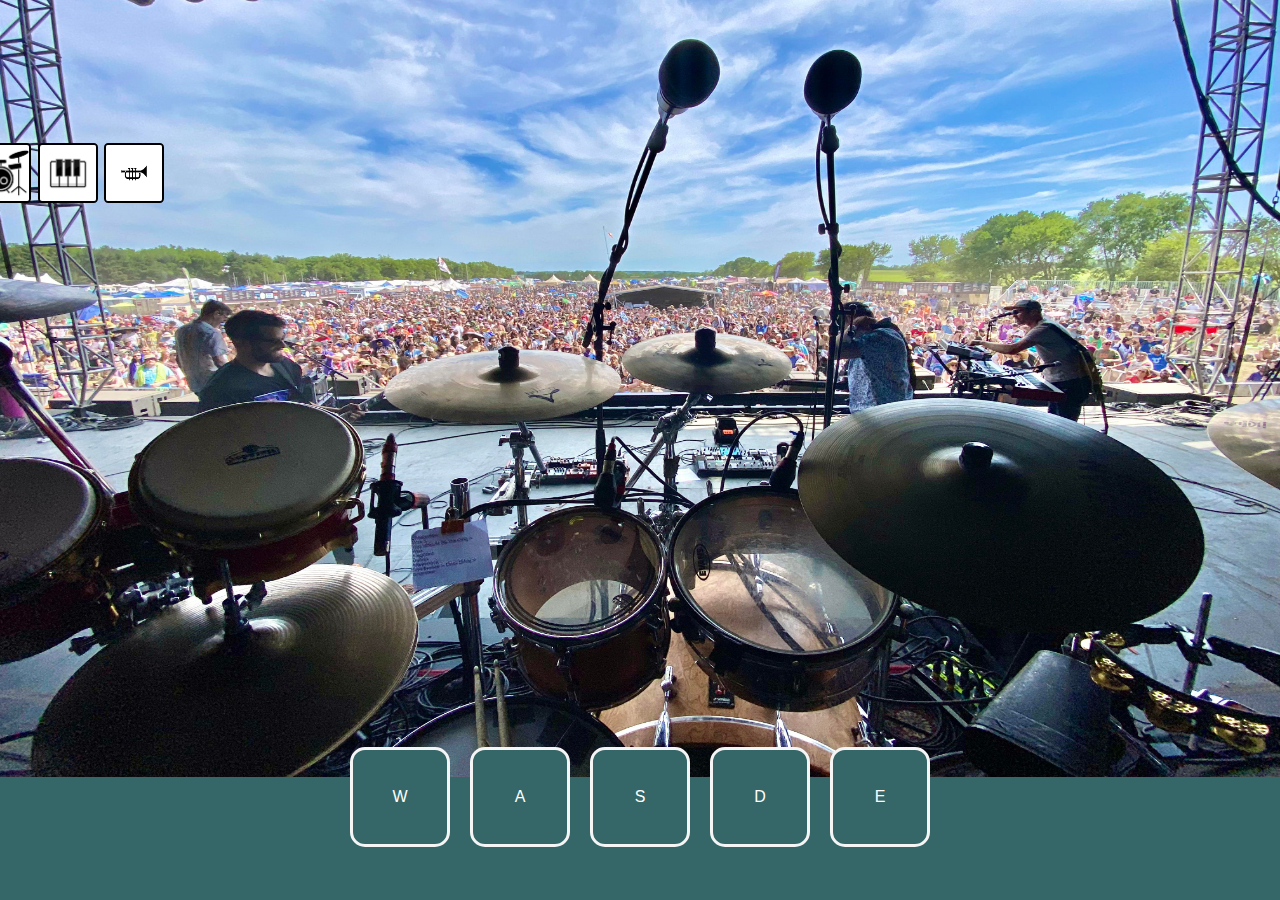
<file: index.html>
<!DOCTYPE html>
<html lang="nl">

<head>
    <meta charset="UTF-8">
    <meta name="viewport" content="width=device-width, initial-scale=1.0">
    <title>Drums</title>
    <link rel="stylesheet" href="style.css">
</head>

<body class="drummer">
    <header>
        <nav>
            <ul>
                <li><a href="#"><img src="images/drumsicon.png" alt="drums icoon"></a></li>
                <li><a href="piano.html"><img src="images/pianoicon.png" alt="piano icoon"></a></li>
                <li><a href="trompet.html"><img src="images/trumpeticon.png" alt="trompet icoon"></a></li>
    
            </ul>
        </nav>
    </header>
    <img class="foto" src="images/drumsss.jpg" alt="drummer">
    <div id="drums">
        <div class="dkey" data-key="W"><span>W</span><audio id="W" src="audio/kick-drum-107_C_major.wav"
                data-key="W"></audio></div>
        <div class="dkey" data-key="A"><span>A</span><audio id="A" src="audio/kick-drum-116.wav" data-key="A"></audio>
        </div>
        <div class="dkey" data-key="S"><span>S</span><audio id="S" src="audio/rdo-hat_C_major.wav" data-key="S"></audio>
        </div>
        <div class="dkey" data-key="D"><span>D</span><audio id="D" src="audio/rough-dubstep-snare_130bpm.wav"
                data-key="D"></audio></div>
        <div class="dkey" data-key="E"><span>E</span><audio id="E" src="audio/snare-tight.wav" data-key="E"></audio>
        </div>
    </div>
    <script src="script.js"></script>
</body>

<!--Ik heb deze website: https://hackr.io/blog/how-to-build-a-javascript-drum-kit#javascript-drum-kit-web-app-full-source-code als inspiratie gebruikt om mijn website te maken. 
    Om problemen die ontstonden met het maken van meerder pagina's heb ik verschillende bronnen gebruikt, maar daar van heb ik niks direct overgenomen
Drum icoon: https://www.flaticon.com/free-icon/drums_2884355
Piano icoon: https://www.google.com/search?sca_esv=f8e627ae2765b515&rlz=1C1VDKB_nlNL1044NL1044&sxsrf=ACQVn0-ODVOUVaUZlAyZbMust84PyQISzw:1711326743205&q=piano+icon&tbm=isch&source=lnms&prmd=ivnbz&sa=X&ved=2ahUKEwjy9v30lI6FAxU_xQIHHTu2A2UQ0pQJegQIDxAB&biw=1920&bih=945&dpr=1#imgrc=fs01mrtImQloFM
Trompet icoon: https://www.creativefabrica.com/nl/product/trumpet-icon-vector-2/
-->

</html>
</file>
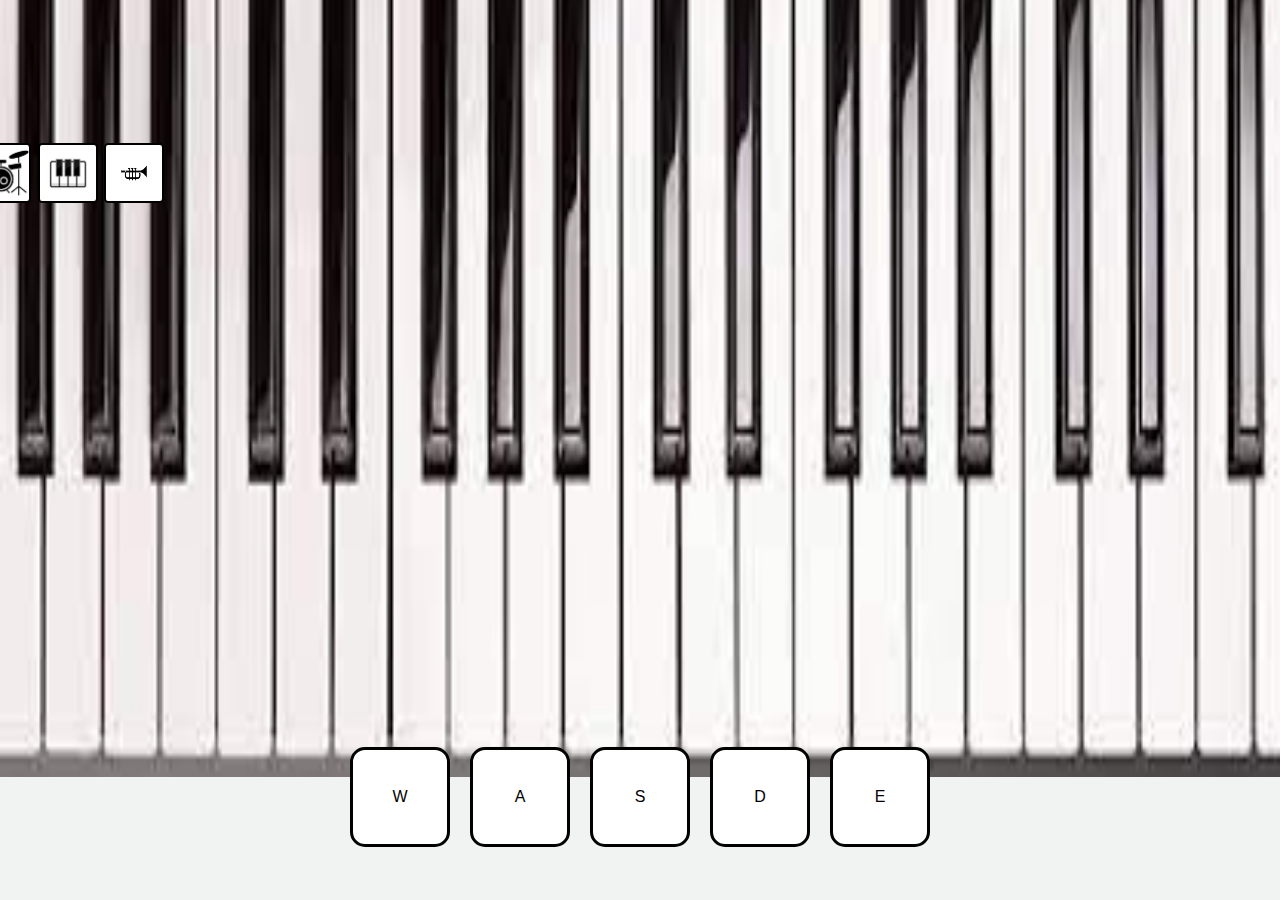
<file: piano.html>
<!DOCTYPE html>
<html lang="nl">
<head>
    <meta charset="UTF-8">
    <meta name="viewport" content="width=device-width, initial-scale=1.0">
    <title>Piano</title>
    <link rel="stylesheet" href="style.css">
</head>

<body class="pianist">
    <header>
        <nav>
            <ul>
                <li><a href="index.html"><img src="images/drumsicon.png" alt="drums icoon"></a></li>
                <li><a href="#"><img src="images/pianoicon.png" alt="piano icoon"></a></li>
                <li><a href="trompet.html"><img src="images/trumpeticon.png" alt="trompet icoon"></a></li>
    
            </ul>
        </nav>
    </header>
    
    <img class="foto" src="images/pianooo.jpg" alt="piano">

    <div id="pianos">
        <div class="pkey" data-key="W"><span>W</span><audio id="W" src="audio/a6-82015.mp3"
                data-key="W"></audio></div>
        <div class="pkey" data-key="A"><span>A</span><audio id="A" src="audio/b6-82017.mp3" data-key="A"></audio>
        </div>
        <div class="pkey" data-key="S"><span>S</span><audio id="S" src="audio/c6-82019.mp3" data-key="S"></audio>
        </div>
        <div class="pkey" data-key="D"><span>D</span><audio id="D" src="audio/d6-82018.mp3"
                data-key="D"></audio></div>
        <div class="pkey" data-key="E"><span>E</span><audio id="E" src="audio/e6-82016.mp3" data-key="E"></audio>
        </div>
    </div>

    <script src="script.js"></script>
</body>
</html>
</file>
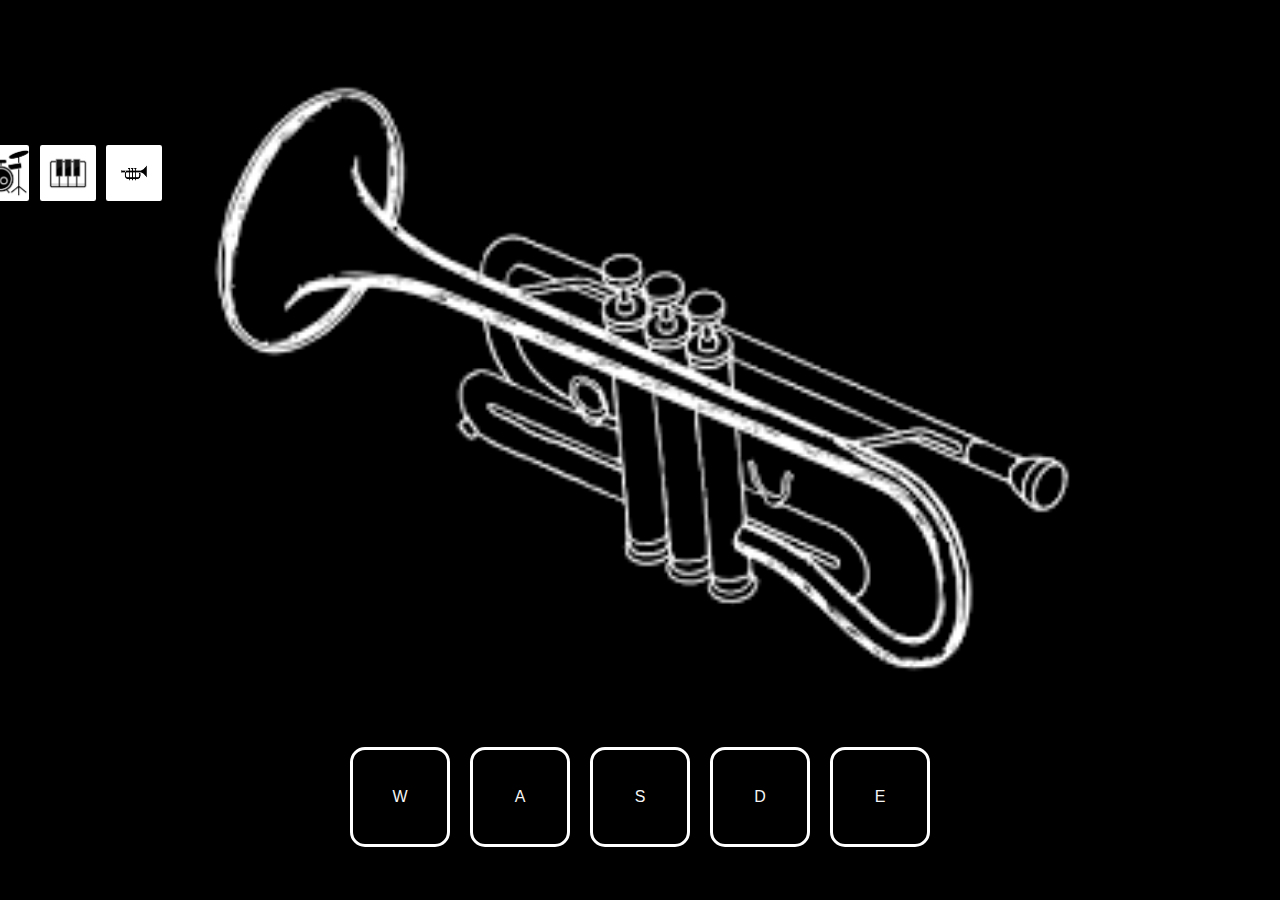
<file: trompet.html>
<!DOCTYPE html>
<html lang="nl">
<head>
    <meta charset="UTF-8">
    <meta name="viewport" content="width=device-width, initial-scale=1.0">
    <title>Trompet</title>
    <link rel="stylesheet" href="style.css">
</head>

<body class="trompettist">
    <header>
        <nav>
            <ul>
                <li><a href="index.html"><img src="images/drumsicon.png" alt="drums icoon"></a></li>
                <li><a href="piano.html"><img src="images/pianoicon.png" alt="piano icoon"></a></li>
                <li><a href="#"><img src="images/trumpeticon.png" alt="trompet icoon"></a></li>
    
            </ul>
        </nav>
    </header>
    <img class="trompetfoto" src="images/trompettt.png" alt="trompet">

    <div id="trompetten">
        <div class="tkey" data-key="W"><span>W</span><audio id="W" src="audio/20220-Mute_Trumpet-31_A_BPM_100.wav"
                data-key="W"></audio></div>
        <div class="tkey" data-key="A"><span>A</span><audio id="A" src="audio/20176-Mute_Trumpet-11_B_BPM_95.wav" data-key="A"></audio>
        </div>
        <div class="tkey" data-key="S"><span>S</span><audio id="S" src="audio/20279-Mute_Trumpet-33_C_BPM_100.wav" data-key="S"></audio>
        </div>
        <div class="tkey" data-key="D"><span>D</span><audio id="D" src="audio/20043-Mute_Trumpet-46_D_BPM_108.wav"
                data-key="D"></audio></div>
        <div class="tkey" data-key="E"><span>E</span><audio id="E" src="audio/20180-Mute_Trumpet-12_E_BPM_99.wav" data-key="E"></audio>
        </div>
    </div>

    <script src="script.js"></script>
</body>
</html>
</file>
<file: style.css>
* {
    margin: 0;
    padding: 0;
    box-sizing: border-box;
}

header {
    display: flex;
    position: absolute;
    flex-direction: row;
    justify-content: center;
    margin-top: -50%;
    margin-left: -90%;
}

body.drummer {
    font-family: Arial, Helvetica, sans-serif;
    display: flex;
    justify-content: center;
    align-items: center;
    height: 100vh;
    width: 100vw;
    background-repeat: no-repeat;
    background-color: #356769;
    color: rgb(255, 255, 255);
}

body.pianist {
    font-family: Arial, Helvetica, sans-serif;
    display: flex;
    flex-direction: row;
    justify-content: center;
    align-items: center;
    height: 100vh;
    height: 100vh;
    width: 100vw;
    background-repeat: no-repeat;
    background-color: #f1f3f3;
    color: rgb(0, 0, 0);
}

body.trompettist {
    font-family: Arial, Helvetica, sans-serif;
    display: flex;
    justify-content: center;
    align-items: center;
    height: 100vh;
    width: 100vw;
    background-repeat: no-repeat;
    color: whitesmoke;
    background-color: black;
}

#drums {
    margin-bottom: -18%;
    display: flex;
    flex-direction: row;
    gap: 20px;
}

.dkey {
    border: solid whitesmoke;
    background-color: #356769;
    border-radius: 15px;
    padding: 20px;
    display: flex;
    margin-top: 80%;
    justify-content: center;
    align-items: center;
    width: 100px;
    height: 100px;
    text-transform: uppercase;
    cursor: pointer;
}

.dkey.active {
    transform: scale(1.2);
    border-color: #0dbeca;
    box-shadow: 0 0 10px #0dbeca;
    color: #0dbeca;
}

.dkey:active,
.dkey:focus {
    outline: none;
    transform: scale(0.95);
}

#pianos {
    margin-bottom: -18%;
    display: flex;
    flex-direction: row;
    gap: 20px;
}

.pkey {
    border: solid rgb(0, 0, 0);
    background-color: rgb(255, 255, 255);
    border-radius: 15px;
    padding: 20px;
    display: flex;
    margin-top: 80%;
    justify-content: center;
    align-items: center;
    width: 100px;
    height: 100px;
    text-transform: uppercase;
    cursor: pointer;
}

.pkey.active {
    transform: scale(1.2);
    border-color: #000000;
    box-shadow: 0 0 10px #000000;
    color: #000000;
}

.pkey:active,
.pkey:focus {
    outline: none;
    transform: scale(0.95);
}

#trompetten {
    margin-bottom: -18%;
    display: flex;
    flex-direction: row;
    gap: 20px;
}

.tkey {
    border: solid rgb(255, 255, 255);
    background-color: rgb(0, 0, 0);
    border-radius: 15px;
    padding: 20px;
    display: flex;
    margin-top: 80%;
    justify-content: center;
    align-items: center;
    width: 100px;
    height: 100px;
    text-transform: uppercase;
    cursor: pointer;
}

.tkey.active {
    transform: scale(1.2);
    border-color: #ffffff;
    box-shadow: 0 0 10px #ffffff;
    color: #ffffff;
}

.tkey:active,
.tkey:focus {
    outline: none;
    transform: scale(0.95);
}

nav {
    display: flex;
    flex-direction: row;
    justify-content: flex-start;
    margin-top: 1%;
    margin-left: .6%;
    position: fixed;
}

nav ul {
    display: flex;
    flex-direction: row;
}

nav ul li {
    list-style-type: none;
}

nav a {
    text-decoration: none;
    margin: .2em;
}

nav a img {
    border-radius: 7%;
    border: 2px solid black;
    width: 60px;
    height: 60px;
}

nav a img:hover {
    border: solid rgb(148, 42, 42);
}

.foto {
    display: flex;
    flex-direction: column;
    justify-content: start;
    width: 100vw;
    height: 94vh;
    position: absolute;
    z-index: -1;
    margin-top: -15%;
}

.trompetfoto {
    display: flex;
    flex-direction: column;
    justify-content: start;
    width: 70vw;
    height: 70vh;
    position: absolute;
    z-index: -1;
    margin-top: -10%;
}
</file>
